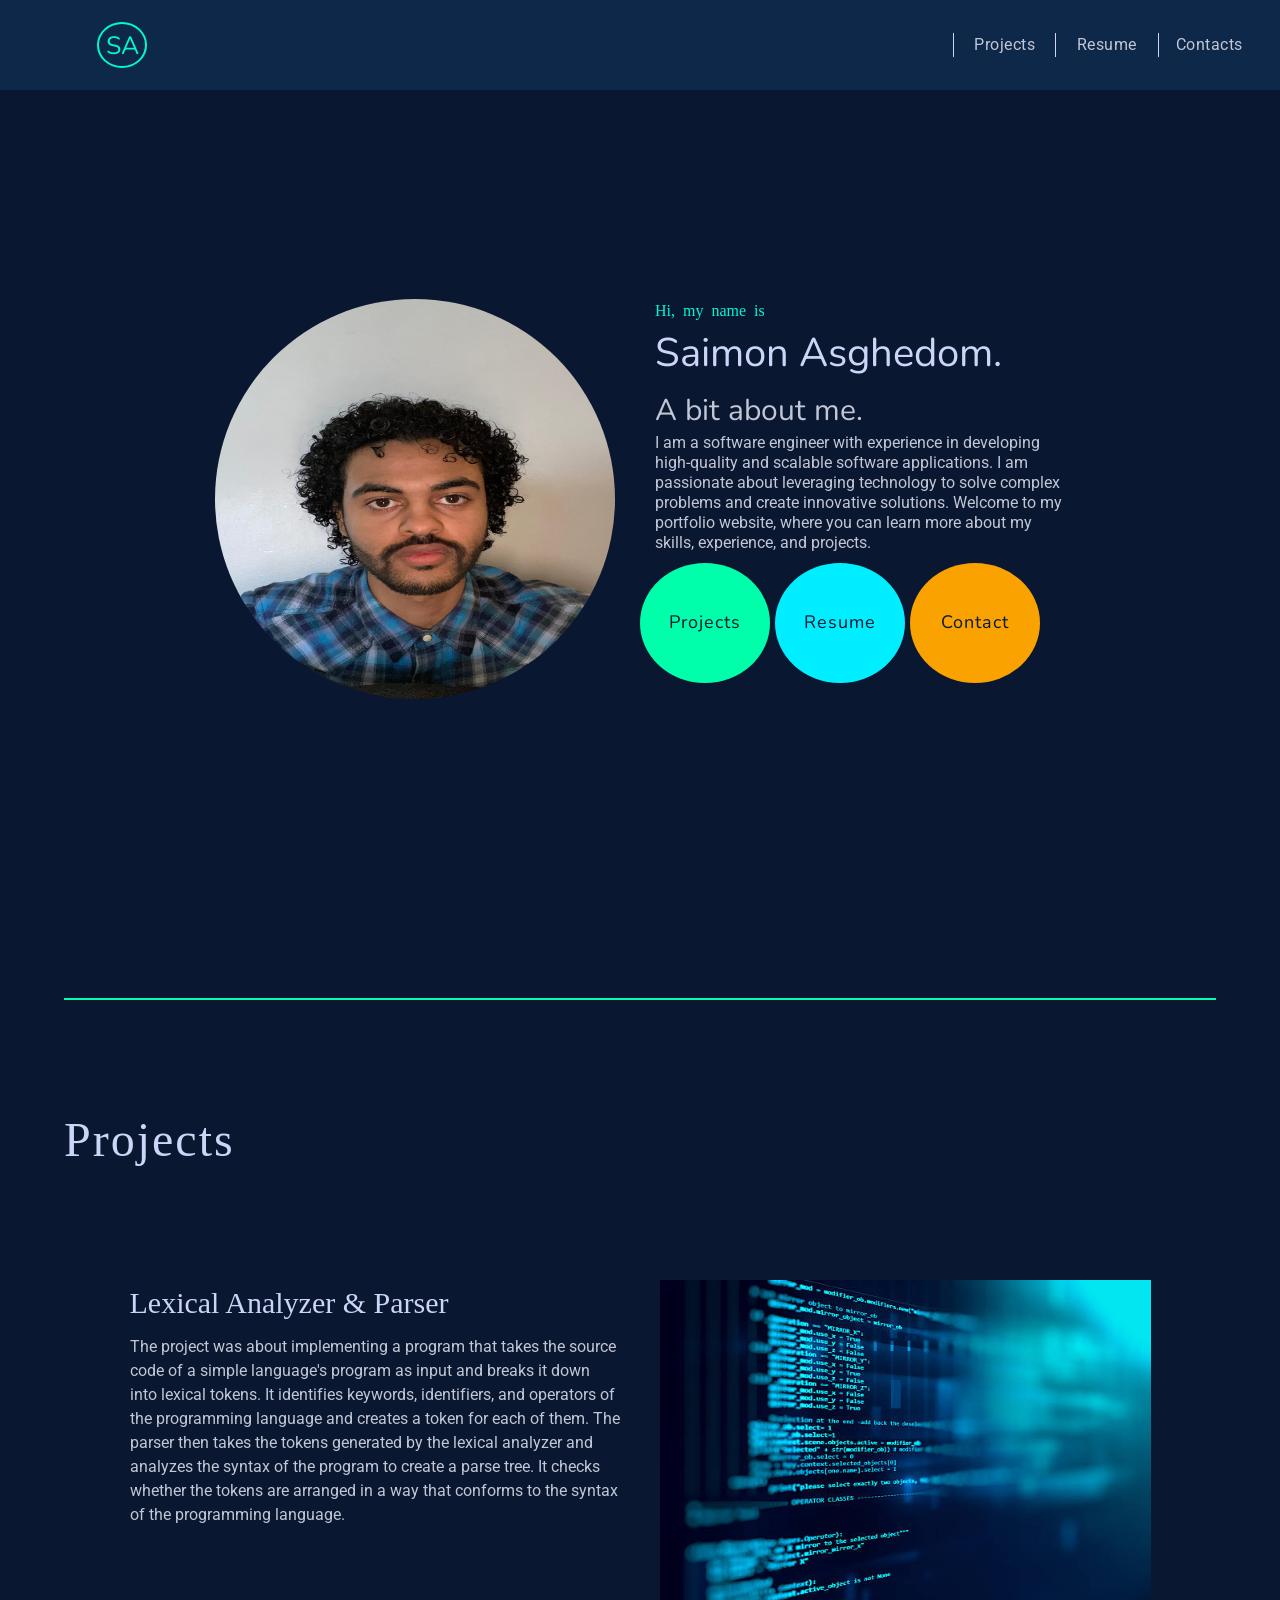
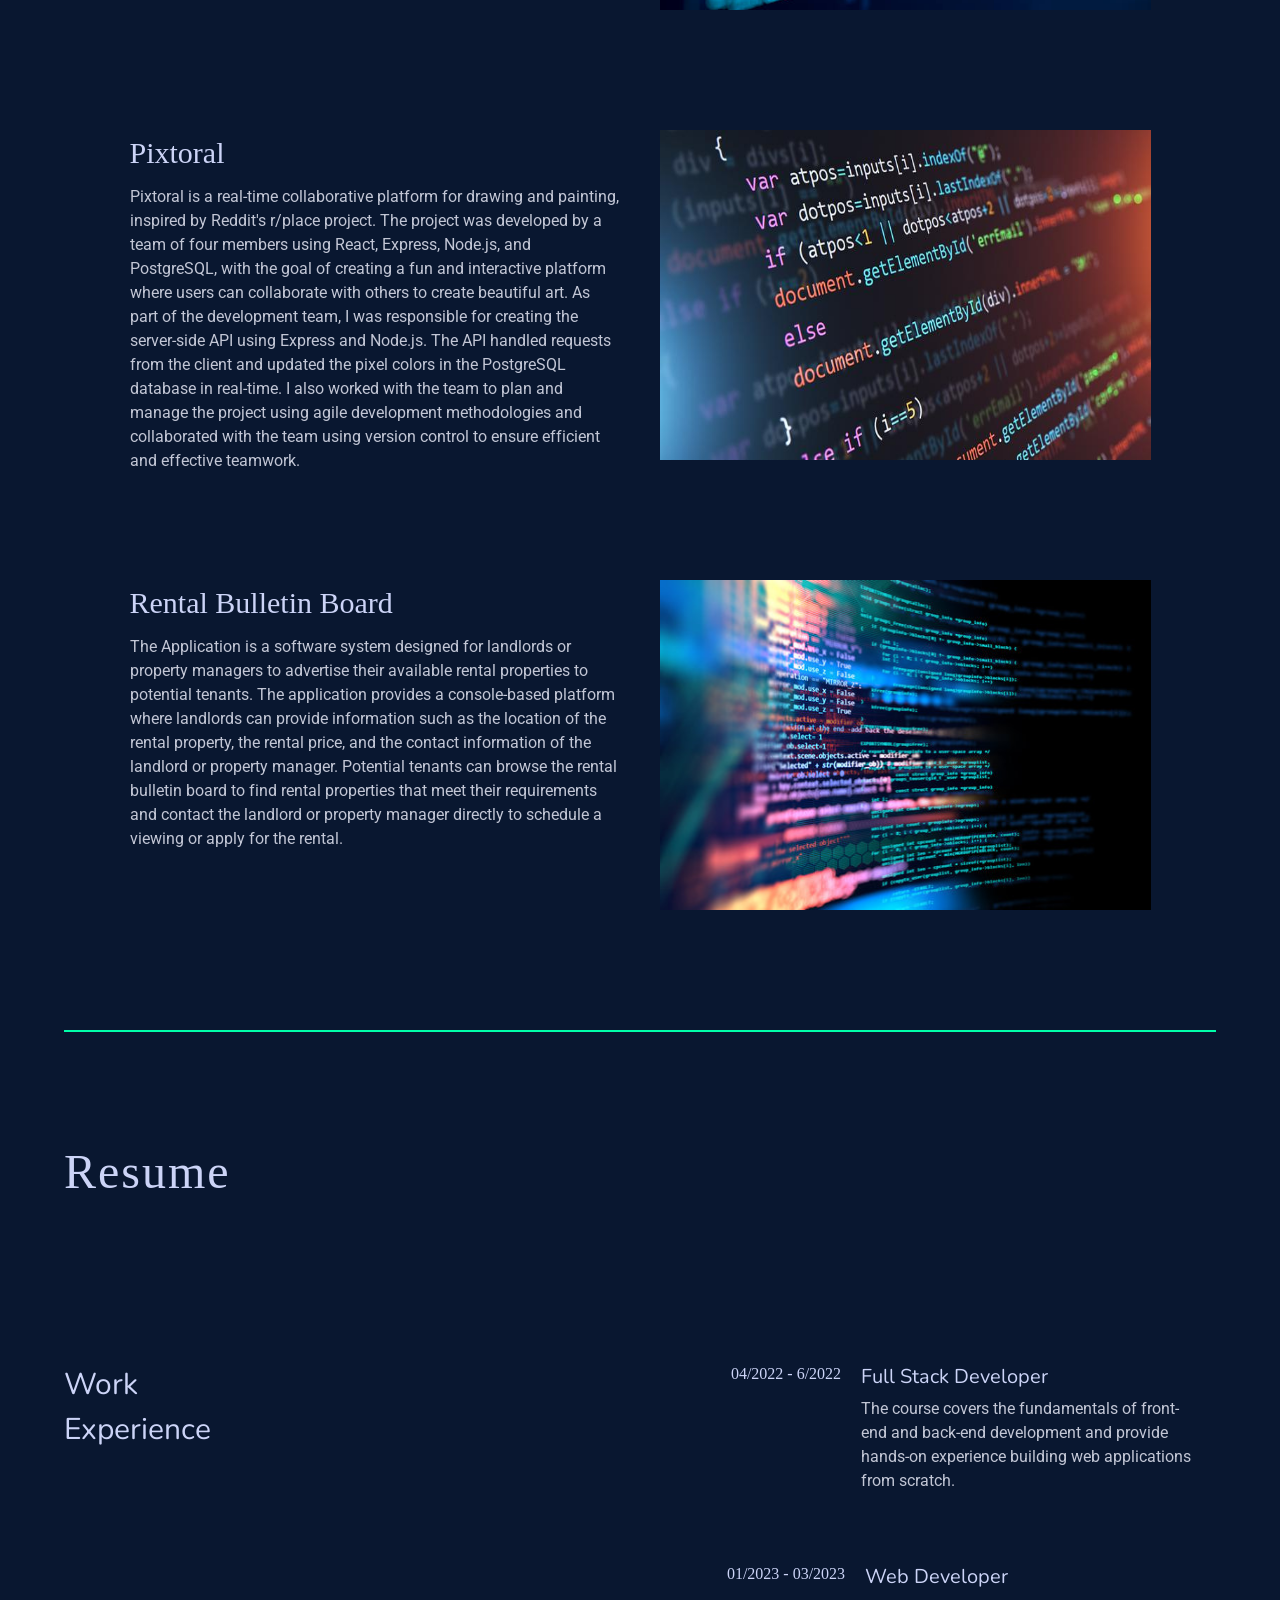
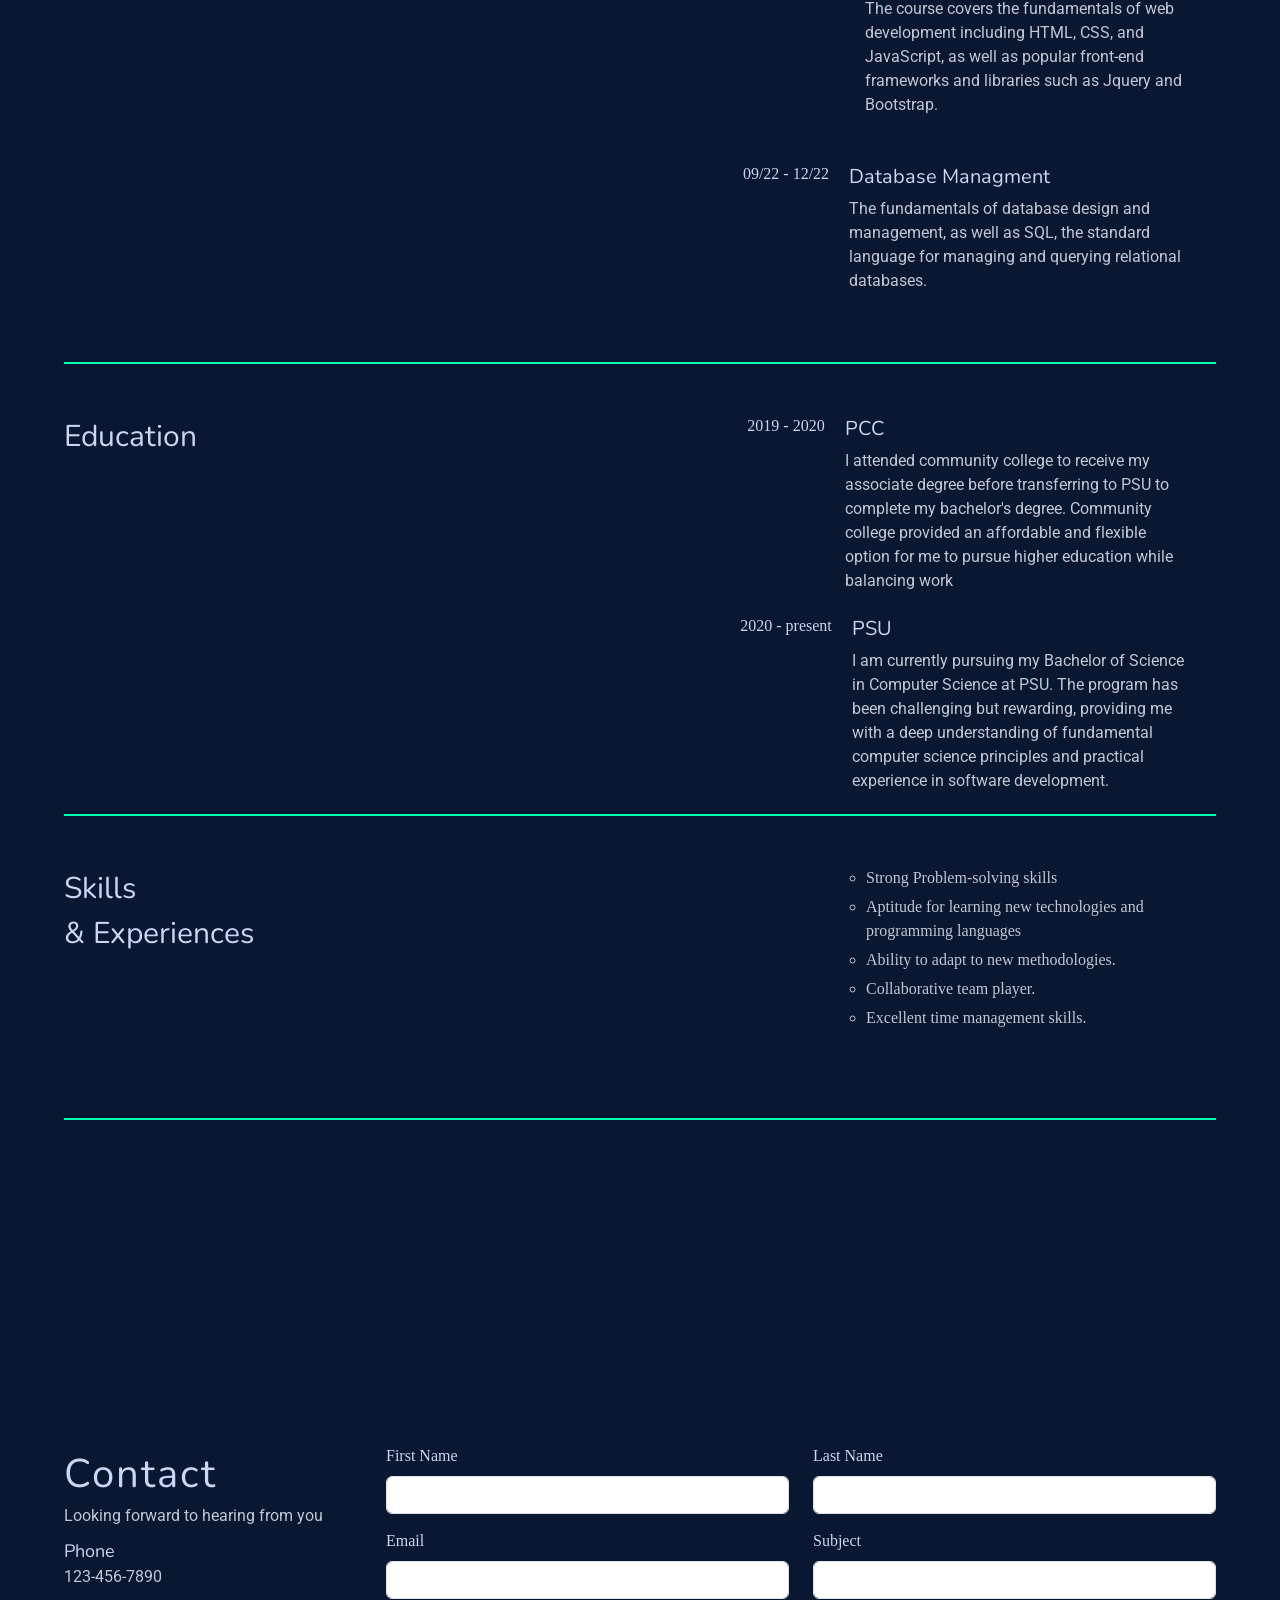
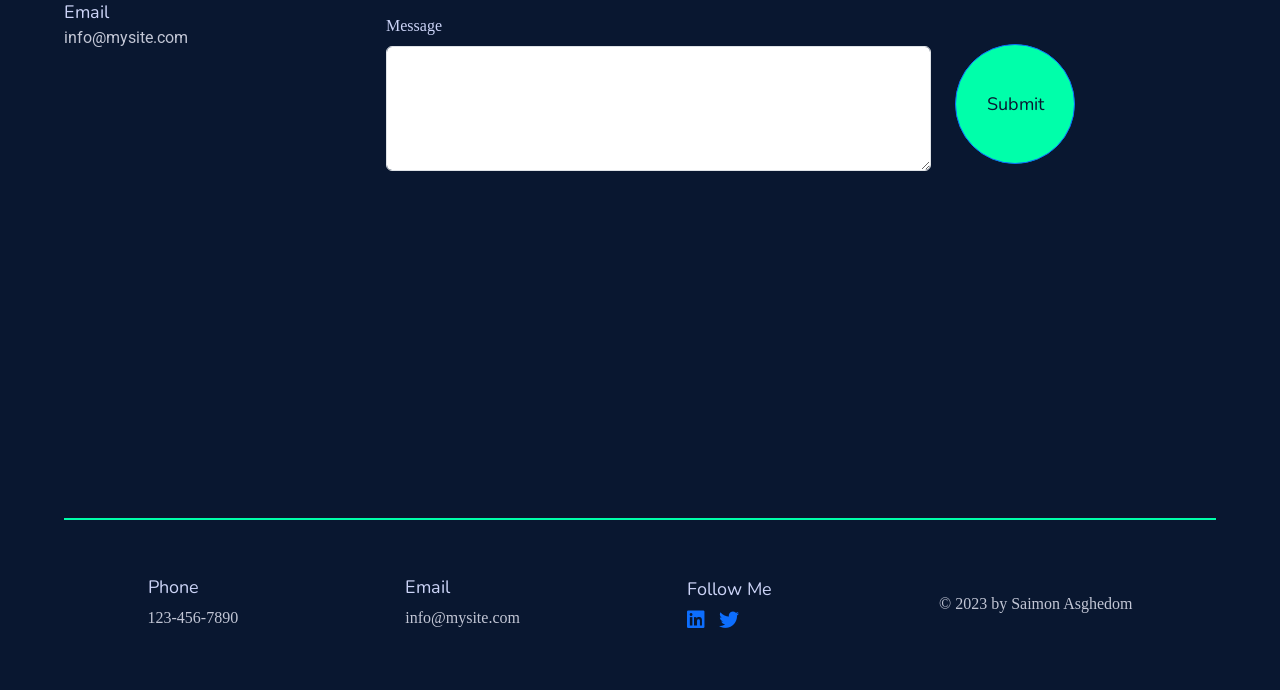
<file: index.html>
<!DOCTYPE html>
<html lang="en">
  <head>
    <meta charset="UTF-8" />
    <meta http-equiv="X-UA-Compatible" content="IE=edge" />
    <meta name="viewport" content="width=device-width, initial-scale=1.0" />
    <link rel="preconnect" href="https://fonts.googleapis.com" />
    <link rel="preconnect" href="https://fonts.gstatic.com" crossorigin />
    <link
      href="https://fonts.googleapis.com/css2?family=Nunito:wght@700&family=Roboto:wght@300&display=swap"
      rel="stylesheet"
    />
    <link
      rel="stylesheet"
      href="https://cdn.jsdelivr.net/npm/bootstrap@5.0.2/dist/css/bootstrap.min.css"
    />
    <link rel="stylesheet" href="personal.css" />
    <link
      rel="stylesheet"
      href="https://cdnjs.cloudflare.com/ajax/libs/font-awesome/6.3.0/css/all.min.css"
      integrity="sha512-SzlrxWUlpfuzQ+pcUCosxcglQRNAq/DZjVsC0lE40xsADsfeQoEypE+enwcOiGjk/bSuGGKHEyjSoQ1zVisanQ=="
      crossorigin="anonymous"
      referrerpolicy="no-referrer"
    />
    <title>Saimon Professional Portfolio</title>
    <script defer src="personal.js"></script>
  </head>
  <body id="home">
    <header class="header">
      <div class="home">
        <a href="#home"><span>SA</span></a>
      </div>
      <nav>
        <ul class="nav primary-nav">
          <li class="li burger">
            <i class="fa-solid fa-bars fa-2x closed"></i
            ><i class="fa-solid fa-x fa-2x opened"></i>
          </li>
          <li><a href="#projects">Projects</a></li>
          <li><a href="#resume">Resume</a></li>
          <li><a href="#contacts">Contacts</a></li>
        </ul>
      </nav>
    </header>
    <main class="section page">
      <div class="photo">
        <img src="assets/IMG_0418.jpeg" alt="personal photo" />
      </div>
      <div class="about">
        <div class="intro">
          <span>Hi, my name is</span>
          <h1>Saimon Asghedom.</h1>
          <h2>A bit about me.</h2>
          <p>
            I am a software engineer with experience in developing high-quality
            and scalable software applications. I am passionate about leveraging
            technology to solve complex problems and create innovative
            solutions. Welcome to my portfolio website, where you can learn more
            about my skills, experience, and projects.
          </p>
        </div>
        <div class="nav secondary-nav">
          <div><a href="#projects" class="res">Projects</a></div>
          <div><a href="#resume" class="proj">Resume</a></div>
          <div><a href="#contacts" class="cont">Contact</a></div>
        </div>
      </div>
    </main>
    <section id="projects" class="page">
      <div>
        <div class="code">
          <h2>Projects</h2>
        </div>
        <div class="column">
          <div>
            <h3>Lexical Analyzer & Parser</h3>
            <p>
              The project was about implementing a program that takes the source
              code of a simple language's program as input and breaks it down
              into lexical tokens. It identifies keywords, identifiers, and
              operators of the programming language and creates a token for each
              of them. The parser then takes the tokens generated by the lexical
              analyzer and analyzes the syntax of the program to create a parse
              tree. It checks whether the tokens are arranged in a way that
              conforms to the syntax of the programming language.
            </p>
          </div>
          <div class="img">
            <a
              href="https://github.com/farfro/simple-language/commit/4195ab4957a8ee38e1631949490987e4f08e743b"
              ><img src="assets/code3.jpeg" alt="first project"
            /></a>
          </div>
        </div>
        <div class="column">
          <div>
            <h3>Pixtoral</h3>
            <p>
              Pixtoral is a real-time collaborative platform for drawing and
              painting, inspired by Reddit's r/place project. The project was
              developed by a team of four members using React, Express, Node.js,
              and PostgreSQL, with the goal of creating a fun and interactive
              platform where users can collaborate with others to create
              beautiful art. As part of the development team, I was responsible
              for creating the server-side API using Express and Node.js. The
              API handled requests from the client and updated the pixel colors
              in the PostgreSQL database in real-time. I also worked with the
              team to plan and manage the project using agile development
              methodologies and collaborated with the team using version control
              to ensure efficient and effective teamwork.
            </p>
          </div>
          <div class="img">
            <a
              href="https://github.com/TheoNguyenStudent/Pixtorl/commit/9c0ad0063c2b75b5cffee000460e35dae9cb0196"
              ><img src="assets/code2.jpeg" alt="second project"
            /></a>
          </div>
        </div>
        <div class="column">
          <div>
            <h3>Rental Bulletin Board</h3>
            <p>
              The Application is a software system designed for landlords or
              property managers to advertise their available rental properties
              to potential tenants. The application provides a console-based
              platform where landlords can provide information such as the
              location of the rental property, the rental price, and the contact
              information of the landlord or property manager. Potential tenants
              can browse the rental bulletin board to find rental properties
              that meet their requirements and contact the landlord or property
              manager directly to schedule a viewing or apply for the rental.
            </p>
          </div>
          <div class="img">
            <a
              href="https://github.com/farfro/Rental-management/commit/52b4b6e0a8643a22bbf4a6e1556b41edb43a7fe5"
              ><img src="assets/code1.jpeg" alt="third project"
            /></a>
          </div>
        </div>
      </div>
    </section>
    <section id="resume" class="page">
      <div>
        <div class="code code1">
          <h2>Resume</h2>
        </div>
        <div class="column2">
          <div>
            <h3>
              <span>Work</span>
              <span>Experience</span>
            </h3>
          </div>
          <div>
            <div class="column3">
              <div>
                <p>04/2022 - 6/2022</p>
              </div>
              <div class="work">
                <h1>Full Stack Developer</h1>
                <p>
                  The course covers the fundamentals of front-end and back-end
                  development and provide hands-on experience building web
                  applications from scratch.
                </p>
              </div>
            </div>
            <div class="column3">
              <div>
                <p>01/2023 - 03/2023</p>
              </div>
              <div class="work">
                <h1>Web Developer</h1>
                <p>
                  The course covers the fundamentals of web development
                  including HTML, CSS, and JavaScript, as well as popular
                  front-end frameworks and libraries such as Jquery and
                  Bootstrap.
                </p>
              </div>
            </div>
            <div class="column3">
              <div>
                <p>09/22 - 12/22</p>
              </div>
              <div class="work">
                <h1>Database Managment</h1>
                <p>
                  The fundamentals of database design and management, as well as
                  SQL, the standard language for managing and querying
                  relational databases.
                </p>
              </div>
            </div>
          </div>
        </div>
        <div class="column2">
          <div>
            <h2>Education</h2>
          </div>
          <div>
            <div class="column3">
              <div>
                <p>2019 - 2020</p>
              </div>
              <div class="work">
                <h1>PCC</h1>
                <p>
                  I attended community college to receive my associate degree
                  before transferring to PSU to complete my bachelor's degree.
                  Community college provided an affordable and flexible option
                  for me to pursue higher education while balancing work
                </p>
              </div>
            </div>
            <div class="column3">
              <div>
                <p>2020 - present</p>
              </div>
              <div class="work">
                <h1>PSU</h1>
                <p>
                  I am currently pursuing my Bachelor of Science in Computer
                  Science at PSU. The program has been challenging but
                  rewarding, providing me with a deep understanding of
                  fundamental computer science principles and practical
                  experience in software development.
                </p>
              </div>
            </div>
          </div>
        </div>
        <div class="column2 skill">
          <div>
            <h2>
              <span>Skills</span>
              <span>& Experiences</span>
            </h2>
          </div>
          <div class="work">
            <ul>
              <li>Strong Problem-solving skills</li>
              <li>
                Aptitude for learning new technologies and programming languages
              </li>
              <li>Ability to adapt to new methodologies.</li>
              <li>Collaborative team player.</li>
              <li>Excellent time management skills.</li>
            </ul>
          </div>
        </div>
      </div>
    </section>
    <section id="contacts">
      <div class="section page section2">
        <div class="info">
          <div>
            <h2>Contact</h2>
            <p>Looking forward to hearing from you</p>
          </div>
          <div>
            <p class="reach">Phone</p>
            <p>123-456-7890</p>
          </div>
          <div>
            <p class="reach">Email</p>
            <p>info@mysite.com</p>
          </div>
        </div>

        <form class="row form">
          <div class="col-md-6">
            <label for="firstname" class="form-label">First Name</label>
            <input type="firstname" class="form-control" id="firstname" />
          </div>
          <div class="col-md-6">
            <label for="lastname" class="form-label">Last Name</label>
            <input type="lastname" class="form-control" id="lastname" />
          </div>
          <div class="col-md-6">
            <label for="email" class="form-label">Email</label>
            <input type="email" class="form-control" id="email" />
          </div>
          <div class="col-md-6">
            <label for="subject" class="form-label">Subject</label>
            <input type="subject" class="form-control" id="subject" />
          </div>
          <div class="col-md-8 h-50">
            <label for="message" class="form-label">Message</label>
            <textarea class="form-control" id="message" rows="3"></textarea>
          </div>
          <div class="col-4 button">
            <button type="submit" class="btn btn-primary">Submit</button>
          </div>
        </form>
      </div>
    </section>
    <footer class="footer page">
      <div>
        <p class="reach">Phone</p>
        <p>123-456-7890</p>
      </div>
      <div class="email">
        <p class="reach">Email</p>
        <p>info@mysite.com</p>
      </div>
      <div>
        <p class="reach">Follow Me</p>
        <a
          href="https://www.linkedin.com/in/saimon-sami-653b58132/"
          aria-label="linkedin"
          ><i class="fa-brands fa-linkedin fa-lg"></i
        ></a>
        <a href="https://twitter.com/samiasgh" aria-label="twitter"
          ><i class="fa-brands fa-twitter fa-lg"></i
        ></a>
      </div>
      <div>
        <small>&copy; 2023 by Saimon Asghedom</small>
      </div>
    </footer>
    <nav class="column4">
      <ul>
        <li><a class="mynav" href="#projects">Projects</a></li>
        <li><a class="mynav" href="#resume">Resume</a></li>
        <li><a class="mynav" href="#contacts">Contacts</a></li>
      </ul>
    </nav>
    <div class="last"></div>
  </body>
</html>
</file>
<file: personal.css>
*,
*::before,
*::after {
  box-sizing: border-box;
}

/* Remove default margin */
html,
body,
div,
span,
applet,
object,
iframe,
h1,
h2,
h3,
h4,
h5,
h6,
p,
blockquote,
pre,
a,
abbr,
acronym,
address,
big,
cite,
code,
del,
dfn,
em,
img,
ins,
kbd,
q,
s,
samp,
small,
strike,
strong,
sub,
sup,
tt,
var,
b,
u,
i,
center,
dl,
dt,
dd,
ol,
ul,
li,
fieldset,
form,
label,
legend,
table,
caption,
tbody,
tfoot,
thead,
tr,
th,
td,
article,
aside,
canvas,
details,
embed,
figure,
figcaption,
footer,
header,
hgroup,
menu,
nav,
output,
ruby,
section,
summary,
time,
mark,
audio,
video {
  margin: 0;
  padding: 0;
  border: 0;
  font-size: 100%;
  font: inherit;
  vertical-align: baseline;
}

/* Set core root defaults */
html:focus-within {
  scroll-behavior: smooth;
}

ol,
ul {
  list-style: none;
}

/* Set core body defaults */
body {
  min-height: 100vh;
  text-rendering: optimizeSpeed;
  line-height: 1.5;
  background-color: rgb(9, 23, 48);
}

/* Make images easier to work with */
img,
picture {
  max-width: 100%;
  display: block;
}

a {
  text-decoration: none;
}

.header {
  display: flex;
  justify-content: space-around;
  align-items: center;
  position: fixed;
  background-color: rgb(13, 40, 72);
}

.nav {
  display: flex;
  height: 10vh;
  align-items: center;
  padding-right: 20px;
}

.primary-nav {
  width: 80vw;
  justify-content: flex-end;
}

.nav li {
  flex-basis: 8vw;
}

.nav a {
  color: rgb(194, 198, 213);
  font-family: "Roboto", sans-serif;
  font-size: 16px;
  letter-spacing: 0.5px;
  display: block;
}

.primary-nav a {
  width: 100%;
  text-align: center;
}

.primary-nav a:hover {
  border-bottom: 2px solid rgb(0, 255, 170);
}

.primary-nav > :not(:first-child) {
  border-left: 1px solid rgb(204, 212, 247);
}

.burger {
  display: none;
}

.burger i {
  color: rgb(0, 248, 212);
}

.home {
  display: flex;
  width: 20vw;
  justify-content: center;
  align-items: center;
}

.home a {
  text-align: center;
  margin-right: 12px;
}

.home span {
  display: block;
  color: rgb(0, 248, 212);
  font-family: "Nunito", sans-serif;
  font-size: 25px;
  font-style: bold;
  padding-top: 4px;
  border-radius: 50%;
  width: 50px;
  border: 2px solid rgb(0, 248, 212);
}

.section {
  display: grid;
  height: 1000px;
  grid-auto-flow: column;
  justify-content: center;
  align-items: center;
}

.page {
  width: 90%;
  margin: 0px auto;
  border-bottom: 2px solid rgb(0, 255, 170);
}

.photo {
  width: 400px;
  height: 400px;
}

.about {
  width: 450px;
  height: 400px;
}

.photo img {
  width: 400px;
  height: 400px;
  border-radius: 50%;
}

.intro span {
  color: rgb(0, 248, 212);
  font-size: 16px;
  word-spacing: 4px;
}

.intro h1 {
  font-family: "Nunito", sans-serif;
  font-size: 40px;
  color: rgb(204, 212, 247);
}

.intro h2 {
  font-family: "Nunito", sans-serif;
  font-size: 30px;
  margin-top: 5px;
  color: rgb(194, 198, 213);
}

.intro p {
  font-size: 16px;
  line-height: 20px;
  margin-bottom: 10px;
  font-family: "Roboto", sans-serif;
  color: rgb(194, 198, 213);
}

.intro :not(.nav) {
  margin-left: 40px;
}

.secondary-nav {
  display: grid;
  grid-auto-flow: column;
  height: 125px;
  justify-content: space-evenly;
  margin-left: 20px;
}

.secondary-nav div {
  width: 130px;
  height: 125px;
}

.secondary-nav a {
  border-radius: 50%;
  text-align: center;
  height: 120px;
  padding-top: 35%;
  font-family: "Nunito", sans-serif;
  font-size: 18px;
  letter-spacing: 1px;
  color: rgb(9, 23, 48);
}

.secondary-nav a:hover {
  border: 2px solid rgb(0, 255, 170);
  background-color: transparent;
  color: #fff;
}

.res {
  background-color: rgb(0, 255, 170);
}

.proj {
  background-color: rgb(0, 238, 255);
}

.cont {
  background-color: rgb(249, 162, 0);
}

.column {
  display: flex;
  height: 450px;
  justify-content: center;
  column-gap: 40px;
}

.column p {
  width: 490px;
  font-family: "Roboto", sans-serif;
  font-size: 16px;
  color: rgb(194, 198, 213);
}

.column h3 {
  font-size: 30px;
  margin-bottom: 10px;
  color: rgb(204, 212, 247);
}

.code {
  height: 280px;
  display: grid;
  align-content: center;
}

.code h2 {
  color: rgb(204, 212, 247);
  font-size: 48px;
  letter-spacing: 2px;
}

.column img {
  width: 491px;
  height: 330px;
}

.column2 {
  color: rgb(204, 212, 247);
  display: flex;
  justify-content: space-between;
  column-gap: 40px;
  border-bottom: 2px solid rgb(0, 255, 170);
}

.column3 {
  display: flex;
  height: 200px;
  column-gap: 20px;
  width: 500px;
  justify-content: center;
}

.work {
  flex-basis: 340px;
}

.column2 h2,
.column2 h3 {
  font-family: "Nunito", sans-serif;
  font-size: 30px;
}

.column2 {
  margin: 50px 0px;
}

.column2 h2 span,
.column2 h3 span {
  display: block;
}

.skill {
  border-color: transparent;
}

.section2 {
  justify-content: space-between;
}

.work h1 {
  font-family: "Nunito", sans-serif;
  font-size: 20px;
  margin-bottom: 5px;
}

.work p {
  font-family: "Roboto", sans-serif;
  font-size: 16px;
  color: rgb(194, 198, 213);
}

.work ul {
  list-style-type: circle;
  width: 350px;
  height: 200px;
}

.work li {
  margin-bottom: 5px;
  color: rgb(194, 198, 213);
  font-size: 16px;
}

.info {
  width: 300px;
  height: 350px;
  display: flex;
  flex-direction: column;
  row-gap: 10px;
}

.info h2 {
  font-family: "Nunito", sans-serif;
  font-size: 40px;
  letter-spacing: 2px;
  color: rgb(204, 212, 247);
}

.info p {
  font-family: "Roboto", sans-serif;
  font-size: 16px;
  color: rgb(194, 198, 213);
}

p.reach {
  font-family: "Nunito", sans-serif;
  font-size: 18px;
  color: rgb(204, 212, 247);
}

.form {
  height: 350px;
  margin-left: 10px;
  row-gap: 10px;
  color: rgb(204, 212, 247);
}

.form input:focus {
  border: 2px solid rgb(0, 238, 255);
}

.form button {
  border-radius: 50%;
  width: 120px;
  height: 120px;
  background-color: rgb(0, 255, 170);
  font-family: "Nunito", sans-serif;
  font-size: 18px;
  color: rgb(9, 23, 48);
}

.form button:hover {
  border: 2px solid rgb(0, 255, 170);
  background-color: transparent;
  color: #fff;
}

.form div.button {
  width: 130px;
  height: 125px;
  margin-top: 30px;
}

#message {
  height: 125px;
}

.footer {
  display: flex;
  height: 170px;
  color: rgb(194, 198, 213);
  justify-content: space-around;
  align-items: center;
  border-bottom-color: transparent;
}

.footer div > p {
  margin-bottom: 5px;
}

.footer a + a {
  margin: 10px;
}

.column4 {
  width: 55%;
  height: 300px;
  border: 1px solid rgb(0, 255, 170);
  border-radius: 5px;
  background-color: rgb(13, 40, 72);
  position: fixed;
  bottom: 30%;
  left: 23%;
  z-index: 100;
  display: none;
}

@media (max-width: 768px) {
  .burger {
    display: inline-block;
  }
  .burger ~ li {
    display: none;
  }

  .burger :not(:first-child) {
    display: none;
  }

  .burger i:hover {
    cursor: pointer;
  }

  .column4 li {
    text-align: center;
    margin: 30px 0px;
  }

  .column4 a {
    color: rgb(194, 198, 213);
    display: inline-block;
    width: 80px;
    font-family: "Nunito", sans-serif;
    font-size: 18px;
  }

  .column4 a:hover {
    color: rgb(0, 255, 170);
  }

  .blur {
    position: fixed;
    width: 100%;
    height: 100%;
    top: 10%;
    left: 0;
    z-index: 1;
    background-color: rgb(9, 23, 48, 0.5);
  }

  .section {
    grid-auto-flow: row;
    margin-top: 0px;
    align-content: center;
    justify-items: center;
  }

  .about {
    width: 90%;
  }
  .photo {
    order: 1;
  }

  .intro :not(.nav) {
    margin-left: 0px;
  }

  .column {
    flex-direction: column;
    height: 100%;
    align-content: center;
  }

  .code {
    height: 150px;
    margin-top: 50px;
  }

  .code h2 {
    font-size: 40px;
    width: 100%;
    margin-left: 0px;
    margin-top: 50px;
  }

  .page {
    width: 80%;
  }

  .column > :not(:first-child) {
    margin-bottom: 20px;
  }

  .column p {
    width: 100%;
  }

  .column > .img {
    align-self: center;
    height: 350px;
  }

  .column img {
    width: 450px;
    height: 300px;
    margin-top: 20px;
  }

  .column2 {
    flex-direction: column;
    align-items: center;
  }

  .column3 {
    flex-direction: column;
    width: 100%;
    height: 200px;
  }

  .code1 {
    margin-left: 0px;
  }

  .column2 > :first-child {
    width: 100%;
  }

  .column2 h2,
  .column2 h3 {
    font-size: 25px;
    margin-bottom: 30px;
  }

  .work {
    width: 100%;
  }

  .work ul {
    width: 80%;
    margin-left: 20px;
  }

  .info {
    width: 98%;
    height: 230px;
    margin-top: 60px;
  }

  .section2 {
    align-content: start;
  }

  .form {
    margin-right: 15px;
    width: 100%;
  }

  .footer {
    height: auto;
    flex-direction: column;
    row-gap: 25px;
    align-items: center;
  }

  .email {
    margin-left: 25px;
  }

  .footer > :first-child {
    margin-top: 20px;
  }
}

@media (max-width: 414px) {
  .page {
    width: 90%;
  }
  .about {
    width: 100%;
    height: fit-content;
  }

  .photo {
    width: 300px;
    height: 300px;
  }

  .photo img {
    width: 300px;
    height: 300px;
  }

  .secondary-nav {
    width: 100%;
    margin-left: 0px;
  }

  .secondary-nav div {
    width: 90px;
    height: 90px;
    margin-left: 15px;
  }

  .secondary-nav a {
    height: 90px;
  }
}
</file>
